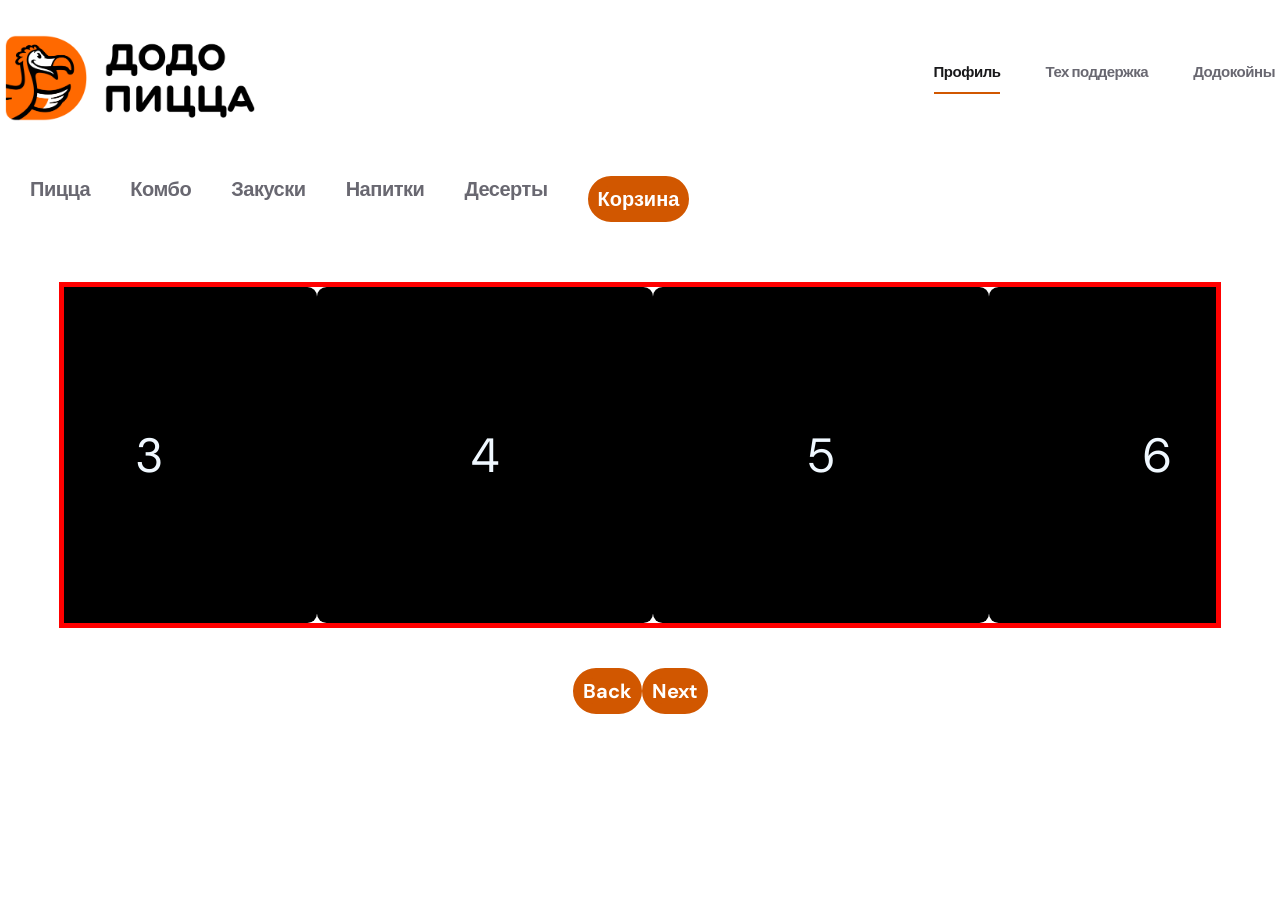
<file: index.html>
<!DOCTYPE html>
<html lang="en">
<head>
    <meta charset="UTF-8">
    <meta name="viewport" content="width=device-width, initial-scale=1.0">
    <title>попа</title>
    <link rel="stylesheet" href="styles/header.css">
    <link rel="stylesheet" href="styles/grid.css">
    <link rel="stylesheet" href="styles/carousel.css">
    <link rel="shortcut icon" href="img/favicon.jpg">
    <link rel="preconnect" href="https://fonts.googleapis.com">
<link rel="preconnect" href="https://fonts.gstatic.com" crossorigin>
<link href="https://fonts.googleapis.com/css2?family=DM+Sans:ital,opsz,wght@0,9..40,100..1000;1,9..40,100..1000&family=Mulish:ital,wght@0,200..1000;1,200..1000&display=swap" rel="stylesheet">
</head>

<body>
    <header class="header">
        <div class="header__container">
            <nav class="header__nav">
                <a class="header__logo" href="http://127.0.0.1:3000/index.html">
                    <img src="/img/logo.png" width="250" cursor="pointer"></img>
                </a>
                <ul class="header__list">
                    <li class="header__list-item">
                        <a class="header__list-link active" href="html/second.html">Профиль</a>
                    </li>
                    <li class="header__list-item">
                        <a class="header__list-link" href="">Тех поддержка</a>
                    </li>
                    <li class="header__list-item">
                        <a class="header__list-link" href="">Додокойны</a>
                    </li>
                </ul>
            </nav>
        </div>
    </header>

    <main>
        <nav>
            <div class="grid">
                <ul class="grid__list">
                    <li class="grid__list-item"><a class="grid__list-link" href="#pizza">Пицца</a></li>
                    <li class="grid__list-item"><a class="grid__list-link" href="#combo">Комбо</a></li>
                    <li class="grid__list-item"><a class="grid__list-link" href="#snacks">Закуски</a></li>
                    <li class="grid__list-item"><a class="grid__list-link" href="#drinks">Напитки</a></li>
                    <li class="grid__list-item"><a class="grid__list-link" href="#desserts">Десерты</a></li>
                    <li class="grid__list-item"><a class="grid__button" href="#desserts">Корзина</a></li>
                    
                </ul>
            </div>
        </nav>
        <section>
            <section class="carousel">
                    <div class="card__groop">
                        <div class="card">1</div>
                        <div class="card">2</div>
                        <div class="card">3</div>
                        <div class="card">4</div>
                        <div class="card">5</div>
                        <div class="card">6</div>
                        <div class="card">7</div>
                    </div>
                    <!-- <div aria-hidden class="card__groop">
                        <div class="card">1</div>
                        <div class="card">2</div>
                        <div class="card">3</div>
                        <div class="card">4</div>
                        <div class="card">5</div>
                    </div> -->
            </section>
            <div class="carusel-controller">
                <button class="scroll__button next__button grid__button">Back</button>
                <button class="scroll__button back__button grid__button">Next</button>
            </div>
        </section>
    </main>

    <script src="scripts/main.js"></script>
</body>
</html>
</file>
<file: styles/header.css>
:root{
  --dark: #19191B;
  --gray: #696871;
  --orange: rgb(209, 87, 0);
}

* {
  margin: 0;
  padding: 0;
  box-sizing: content-box;
}

body{
  font-family: "DM sans", sans-serif;
  overflow-x: hidden;
  overflow-y: scroll;
}

a{
  text-decoration: none;
}

ul {
  list-style: none;
}

.header{
padding-block: 30px;
}

.header__container{
  max-width: 1069;
  margin-inline: auto;
} 

.header__nav{
  display: flex;
  justify-content: space-between;
  align-items: center;
  padding: 5px;
}

.header__list{
  display: flex;
  gap: 45px;
}

.header__list-link{
  font-weight: 900;
  font-size: 15px;
  letter-spacing: -0.47px;
  color: var(--gray);
  padding-bottom: 10px;
  transition: color 0.3s;
}

.header__list-link:hover{
  color: var(--dark);
}

.header__list-link.active{
  color: var(--dark);
  border-bottom: 2px solid var(--orange);
}

.header__button{
  font-weight: 700;
  font-size: 17;
  letter-spacing: -0.53px;
  margin-right: 10px;
  color: #fff;
  padding:19px 59px;
  background: var(--orange);
  border-radius: 10px;
}

.header__logo{
  background: none;
  padding: none;
}
</file>
<file: styles/grid.css>
a {
  display: flex;
}

.grid{
  display: flex;
  padding-block: 10px;
}

.grid__list{
  display: flex;
  gap: 20;
}

.grid__list-item{
  font-size: 20px;
  font-weight: 700;
  padding: 10px;
  margin-left: 20px;
}

.grid__list-link:hover{
  color: var(--dark);
}

.grid__list-link{
  color: var(--gray);
  transition: color 0.3s;
  letter-spacing: -0.47px;
}

.grid__button{
  font-size: 20px;
  font-family: "DM sans", sans-serif;
  border-radius: 999px;
  font-weight: 700;
  color: white;
  background: rgb(209, 87, 0);
  border: 10px solid var(--orange);
  position: right;   /* относительно ближайшего relative-родителя */
  right: auto;
  top: auto;
}

.grid_button:hover {
  background: rgb(121, 50, 5);
}
</file>
<file: styles/carousel.css>
.carousel{
  margin: 40px auto;
  width: 90%;
  border: 5px solid red;
  display: flex;
  overflow-x: scroll;
  scroll-snap-type: x mandatory;
  scroll-behavior: smooth;
}

.carousel::-webkit-scrollbar{
  display: none;
}

.card__groop{
  display: flex;
  align-items: center;
  justify-content: center;
  gap: 0em;
  /* animation: spin infinite linear; */
}

.card{
  scroll-snap-align: center;
  flex: 0 0 5em;
  color: aliceblue;
  height: 5em;
  padding: 1em;
  background-color: black;
  font-size: 3rem;
  border-radius: .2em;
  text-align: center;
  align-content: center;
}

/* @keyframes spin{
  from {translate: 0;}
  to {translate: -100%;}
} */
.carusel-controller{
  display: flex;
  justify-content: center;
}
.scroll__button{

}
</file>
